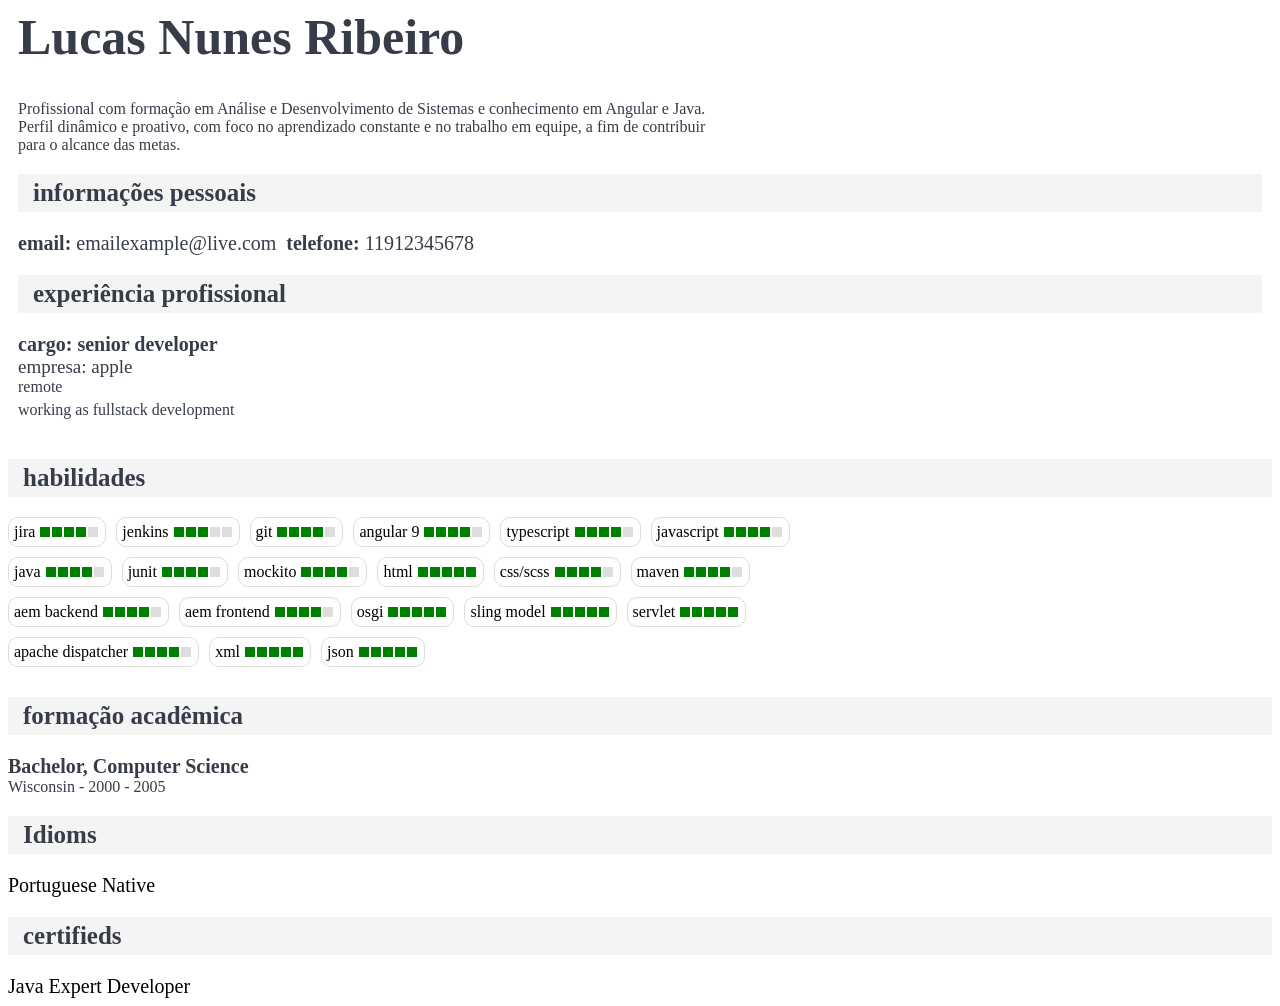
<file: index.html>
<!DOCTYPE html>
<html lang="en">
<head>
    <meta charset="UTF-8">
    <meta http-equiv="X-UA-Compatible" content="IE=edge">
    <meta name="viewport" content="width=device-width, initial-scale=1.0">
    <link rel="stylesheet" href="./style.css">
    <title>Live Example Data JSON to HTML</title>
</head>
<body>
    <script src="./api.js"></script>
    <!-- CONTEUDO DINAMICO -->
    <div class="resume">
        <div class="resume__initial-data">
            <h1 class="resume__initial-data__name" property="name">
            </h1>
            <p class="resume__initial-data__description" property="description">
            </p>
        </div>
        <div class="resume__title" property="personal_info" child="title"></div>
        <div class="resume__personal-info">
                <div class="resume__personal-info__email" property="personal_info" child="email"></div>
                <div class="resume__personal-info__phones" property="personal_info" array-property="phones">
                    <div class="resume__personal-info__phones__container" container></div>
                    <div class="resume__personal-info__phones__container__ddd" property="ddd"></div>
                    <div class="resume__personal-info__phones__container__number" property="number"></div>
                </div>
        </div>
        <div class="resume__title" property="professional_experiences" child="title"></div>
        <div class="resume__professional-experiences"  property="professional_experiences" array-property="experiences">
                <div class="resume__professional-experiences__container" container></div>
                <div class="resume__professional-experiences__container__role" property="role"></div>
                <div class="resume__professional-experiences__container__company" property="company"></div>
                <div class="resume__professional-experiences__container__work-model" property="work_model"></div>
                <div class="resume__professional-experiences__container__start" property="start"></div>
                <div class="resume__professional-experiences__container__end" property="end"></div>
                <div class="resume__professional-experiences__container__description" property="description"></div>
            </div>
        </div>
        <div class="resume__title" property="skills" child="title"></div>
        <div class="resume__skills"  property="skills" array-property="expertise">
            <div class="resume__skills__container" container></div>
            <div class="resume__skills__container__name" property="name"></div>
            <div class="resume__skills__container__level" property="level"></div>
        </div>
        <div class="resume__title" property="academic_formation" child="title"></div>
        <div class="resume__academic-formation" property="academic_formation" array-property="formations">
                <div class="resume__academic-formation__container" container></div>
                <div class="resume__academic-formation__container__course-name" property="course_name"></div>
                <div class="resume__academic-formation__container__instituiton" property="instituiton"></div>
                <div class="resume__academic-formation__container__course-start" property="start"></div>
                <div class="resume__academic-formation__container__course-end" property="end"></div>
        </div>
        <div class="resume__title" property="languages" child="title"></div>
        <div class="resume__languages" property="languages" array-property="languages">
            <div class="resume__languages__container" container></div>
            <div class="resume__languages__container__language" property="language"></div>
        </div>
        <div class="resume__title" property="certifieds" child="title"></div>
        <div class="resume__certifieds" property="certifieds" array-property="certifieds">
            <div class="resume__certifieds__container" container></div>
            <div class="resume__certifieds__container__certified" property="name"></div>
        </div>
    </div>
</body>
</html>
</file>
<file: style.css>
.resume {
  padding: 10px;
  color: #363D49;
  padding-top: 0px;
}
.resume__initial-data__name {
  margin-top: 0px;
  font-size: 50px;
}
.resume__initial-data__description {
  width: 700px;
}
.resume__personal-info {
  display: flex;
  font-size: 20px;
}
.resume__personal-info__email {
  margin-right: 10px;
}
.resume__personal-info__phones {
  display: flex;
}
.resume__personal-info__phones__container {
  display: flex;
}
.resume__professional-experiences__container {
  margin-bottom: 10px;
}
.resume__professional-experiences__container__role {
  font-size: 20px;
  font-weight: bold;
}
.resume__professional-experiences__container__company {
  font-size: 19px;
}
.resume__professional-experiences__container__description {
  margin-top: 5px;
}
.resume__skills {
  display: flex;
  flex-wrap: wrap;
  width: 800px;
}
.resume__skills__container {
  display: flex;
  flex-wrap: nowrap;
  margin-right: 10px;
  justify-content: center;
  align-items: center;
  margin-bottom: 10px;
  border: 1px solid #dddddd;
  border-radius: 10px;
  padding: 5px;
}
.resume__skills__container__name {
  margin-right: 5px;
}
.resume__skills__container__level {
  display: flex;
}
.resume__skills__container__level__item {
  margin-right: 2px;
}
.resume__academic-formation {
  display: flex;
  color: #363D49;
}
.resume__academic-formation__container {
  margin-right: 15px;
}
.resume__academic-formation__container__course-name {
  font-size: 20px;
  font-weight: bold;
}
.resume__languages__container {
  font-size: 20px;
}
.resume__certifieds__container {
  font-size: 20px;
}
.resume__title {
  color: #363D49;
  background-color: #F4F4F4;
  padding: 5px;
  font-size: 25px;
  padding-left: 15px;
  font-weight: bolder;
  margin-top: 20px;
  margin-bottom: 20px;
}

/*# sourceMappingURL=style.css.map */
</file>
